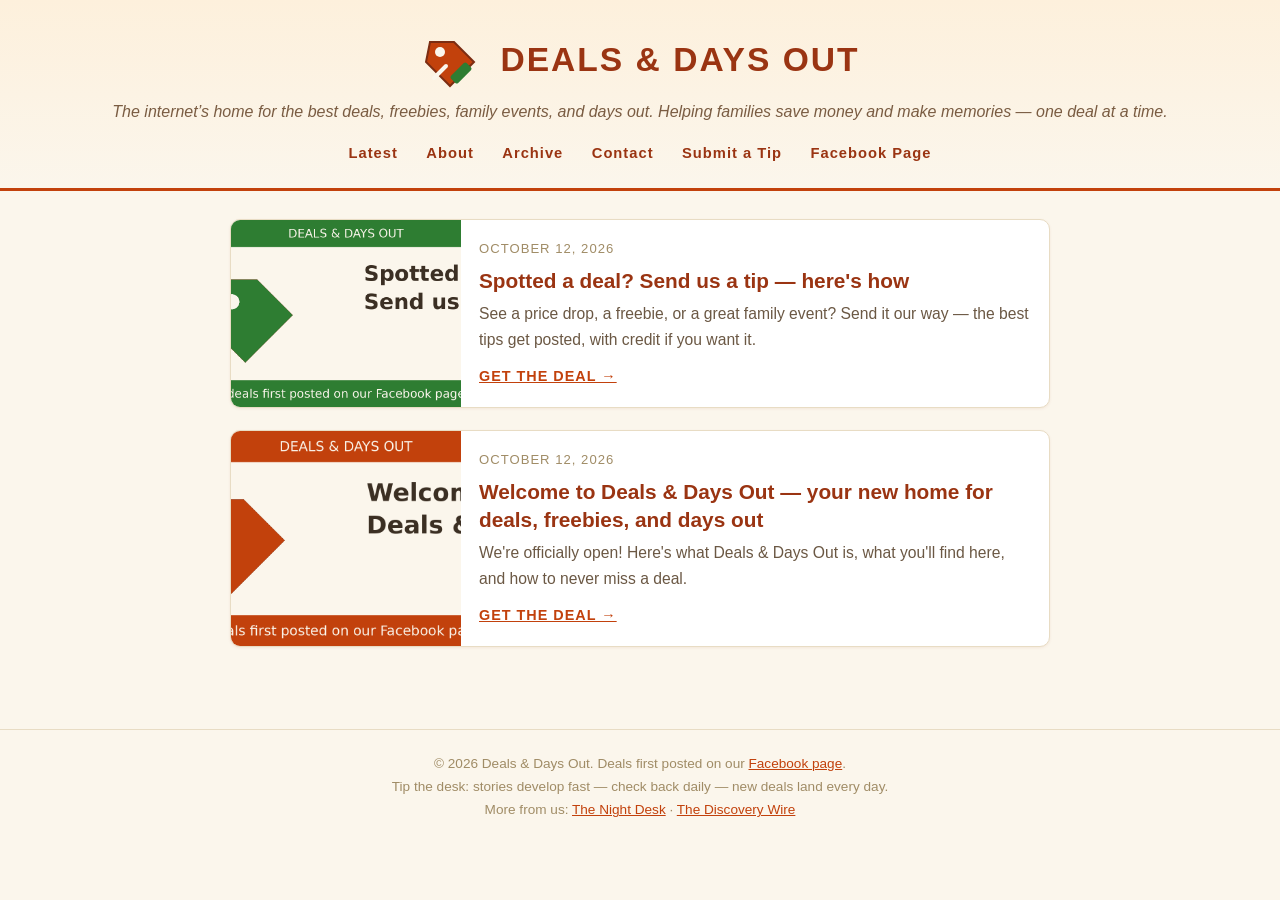
<file: index.html>
<!DOCTYPE html>
<html lang="en">
<head>
<meta charset="utf-8">
<meta name="viewport" content="width=device-width,initial-scale=1">
<meta name="theme-color" content="#9a3412">
<link rel="icon" href="data:image/svg+xml,%3Csvg xmlns='http://www.w3.org/2000/svg' viewBox='0 0 64 64'%3E%3Crect width='64' height='64' rx='12' fill='%239a3412'/%3E%3Ctext x='32' y='42' font-size='32' text-anchor='middle' fill='%23ffffff' font-family='Georgia,serif' font-weight='bold'%3ED%3C/text%3E%3C/svg%3E">
<title>Latest Deals &mdash; Deals & Days Out</title>
<meta name="description" content="The internet&#x27;s home for the best deals, freebies, family events, and days out. Helping families save money and make memories — one deal at a time.">
<link rel="canonical" href="https://midnightmichigan.github.io/deals-and-days-out/">
<link rel="alternate" type="application/rss+xml" href="https://midnightmichigan.github.io/deals-and-days-out/feed.xml">
<meta property="og:type" content="website">
<meta property="og:site_name" content="Deals &amp; Days Out">
<meta property="og:title" content="Latest Deals">
<meta property="og:description" content="The internet&#x27;s home for the best deals, freebies, family events, and days out. Helping families save money and make memories — one deal at a time.">
<meta property="og:url" content="https://midnightmichigan.github.io/deals-and-days-out/">
<meta property="og:image" content="https://midnightmichigan.github.io/deals-and-days-out/assets/img/submit-tip-card.png">
<meta property="og:image:alt" content="Latest Deals">
<meta name="twitter:card" content="summary_large_image">
<meta name="twitter:title" content="Latest Deals">
<meta name="twitter:description" content="The internet&#x27;s home for the best deals, freebies, family events, and days out. Helping families save money and make memories — one deal at a time.">
<meta name="twitter:image" content="https://midnightmichigan.github.io/deals-and-days-out/assets/img/submit-tip-card.png">
<script type="application/ld+json">{"@context": "https://schema.org", "@type": "WebSite", "name": "Deals & Days Out", "url": "https://midnightmichigan.github.io/deals-and-days-out/", "description": "The internet's home for the best deals, freebies, family events, and days out. Helping families save money and make memories — one deal at a time.", "publisher": {"@type": "Organization", "name": "Deals & Days Out", "url": "https://midnightmichigan.github.io/deals-and-days-out/", "sameAs": ["https://www.facebook.com/profile.php?id=61581371415658"]}}</script>
<link rel="stylesheet" href="assets/css/style.css">
</head>
<body>
<a class="skip" href="#main">Skip to content</a>
<header class="top">
<!-- AD SLOT: leaderboard -->
<div class="brand">
<svg viewBox="0 0 64 64" aria-hidden="true"><path d="M10 14 L34 14 L54 34 L30 58 L6 34 Z" fill="#c2410c"/><path d="M10 14 L34 14 L54 34 L30 58 L6 34 Z" fill="none" stroke="#7c2d12" stroke-width="2"/><circle cx="20" cy="24" r="5" fill="#fbf6ec"/><path d="M14 50 L26 38" stroke="#fbf6ec" stroke-width="4" stroke-linecap="round"/><rect x="30" y="40" width="22" height="10" rx="2" fill="#2e7d32" transform="rotate(-45 41 45)"/></svg>
<h1>DEALS &amp; DAYS OUT</h1>
</div>
<p class="tagline">The internet’s home for the best deals, freebies, family events, and days out. Helping families save money and make memories — one deal at a time.</p>
<nav><a href="index.html">Latest</a> <a href="about.html">About</a> <a href="archive.html">Archive</a> <a href="contact.html">Contact</a> <a href="tip.html">Submit a Tip</a> <a href="https://www.facebook.com/profile.php?id=61581371415658">Facebook Page</a></nav>
</header>
<main id="main"><!-- AD SLOT: feed-top -->
<div class="feed-card">
<img src="assets/img/submit-tip-card.png" alt="" loading="lazy" decoding="async">
<div class="txt">
<p class="date">October 12, 2026</p>
<h2><a href="articles/submit-a-deal-tip.html">Spotted a deal? Send us a tip — here&#x27;s how</a></h2>
<p class="dek">See a price drop, a freebie, or a great family event? Send it our way — the best tips get posted, with credit if you want it.</p>
<a class="read" href="articles/submit-a-deal-tip.html">GET THE DEAL &rarr;</a>
</div></div>
<div class="feed-card">
<img src="assets/img/welcome-deals-card.png" alt="" loading="lazy" decoding="async">
<div class="txt">
<p class="date">October 12, 2026</p>
<h2><a href="articles/welcome-to-deals-and-days-out.html">Welcome to Deals &amp; Days Out — your new home for deals, freebies, and days out</a></h2>
<p class="dek">We&#x27;re officially open! Here&#x27;s what Deals &amp; Days Out is, what you&#x27;ll find here, and how to never miss a deal.</p>
<a class="read" href="articles/welcome-to-deals-and-days-out.html">GET THE DEAL &rarr;</a>
</div></div>
<!-- AD SLOT: feed-bottom --></main>
<footer>
<!-- AD SLOT: footer -->
<p>&copy; 2026 Deals &amp; Days Out. Deals first posted on our <a href="https://www.facebook.com/profile.php?id=61581371415658">Facebook page</a>.</p>
<p>Tip the desk: stories develop fast &mdash; check back daily — new deals land every day.</p>
<p>More from us: <a href="https://midnightmichigan.github.io/night-desk/">The Night Desk</a> &middot; <a href="https://midnightmichigan.github.io/discovery-wire/">The Discovery Wire</a></p>
</footer>
</body>
</html>
</file>
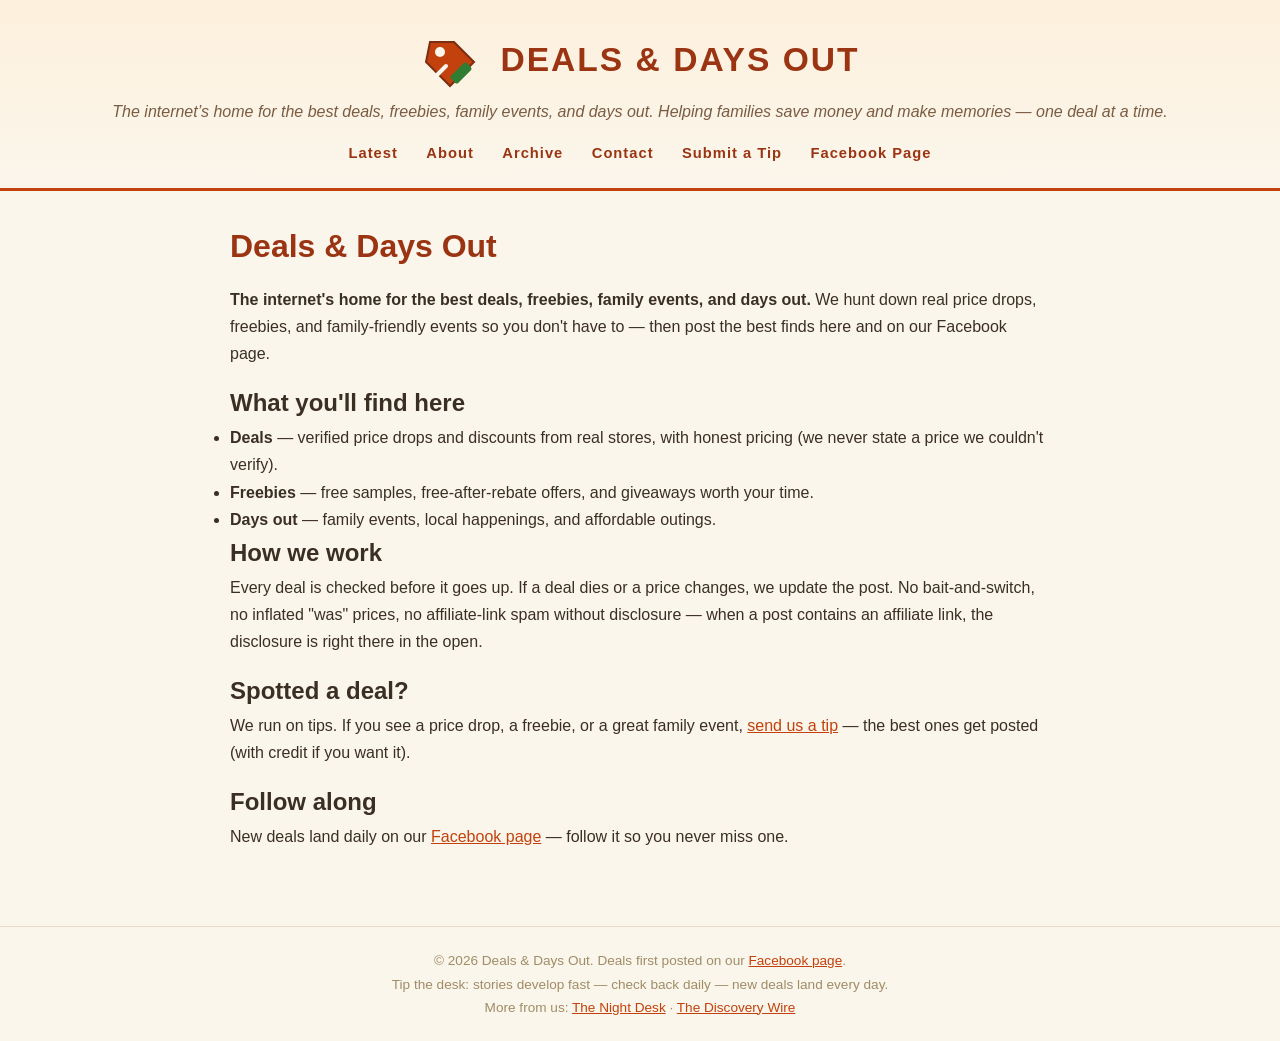
<file: about.html>
<!DOCTYPE html>
<html lang="en">
<head>
<meta charset="utf-8">
<meta name="viewport" content="width=device-width,initial-scale=1">
<meta name="theme-color" content="#9a3412">
<link rel="icon" href="data:image/svg+xml,%3Csvg xmlns='http://www.w3.org/2000/svg' viewBox='0 0 64 64'%3E%3Crect width='64' height='64' rx='12' fill='%239a3412'/%3E%3Ctext x='32' y='42' font-size='32' text-anchor='middle' fill='%23ffffff' font-family='Georgia,serif' font-weight='bold'%3ED%3C/text%3E%3C/svg%3E">
<title>About &mdash; Deals & Days Out</title>
<meta name="description" content="About Deals &amp; Days Out — The internet&#x27;s home for the best deals, freebies, family events, and days out. Helping families save money and make memories — one deal at a time.">
<link rel="canonical" href="https://midnightmichigan.github.io/deals-and-days-out/about.html">
<link rel="alternate" type="application/rss+xml" href="https://midnightmichigan.github.io/deals-and-days-out/feed.xml">
<meta property="og:type" content="website">
<meta property="og:site_name" content="Deals &amp; Days Out">
<meta property="og:title" content="About">
<meta property="og:description" content="About Deals &amp; Days Out — The internet&#x27;s home for the best deals, freebies, family events, and days out. Helping families save money and make memories — one deal at a time.">
<meta property="og:url" content="https://midnightmichigan.github.io/deals-and-days-out/about.html">
<meta property="og:image" content="https://midnightmichigan.github.io/deals-and-days-out/assets/img/submit-tip-card.png">
<meta property="og:image:alt" content="About">
<meta name="twitter:card" content="summary_large_image">
<meta name="twitter:title" content="About">
<meta name="twitter:description" content="About Deals &amp; Days Out — The internet&#x27;s home for the best deals, freebies, family events, and days out. Helping families save money and make memories — one deal at a time.">
<meta name="twitter:image" content="https://midnightmichigan.github.io/deals-and-days-out/assets/img/submit-tip-card.png">
<link rel="stylesheet" href="assets/css/style.css">
</head>
<body>
<a class="skip" href="#main">Skip to content</a>
<header class="top">
<!-- AD SLOT: leaderboard -->
<div class="brand">
<svg viewBox="0 0 64 64" aria-hidden="true"><path d="M10 14 L34 14 L54 34 L30 58 L6 34 Z" fill="#c2410c"/><path d="M10 14 L34 14 L54 34 L30 58 L6 34 Z" fill="none" stroke="#7c2d12" stroke-width="2"/><circle cx="20" cy="24" r="5" fill="#fbf6ec"/><path d="M14 50 L26 38" stroke="#fbf6ec" stroke-width="4" stroke-linecap="round"/><rect x="30" y="40" width="22" height="10" rx="2" fill="#2e7d32" transform="rotate(-45 41 45)"/></svg>
<h1>DEALS &amp; DAYS OUT</h1>
</div>
<p class="tagline">The internet’s home for the best deals, freebies, family events, and days out. Helping families save money and make memories — one deal at a time.</p>
<nav><a href="index.html">Latest</a> <a href="about.html">About</a> <a href="archive.html">Archive</a> <a href="contact.html">Contact</a> <a href="tip.html">Submit a Tip</a> <a href="https://www.facebook.com/profile.php?id=61581371415658">Facebook Page</a></nav>
</header>
<main id="main"><div class="about"><h1>Deals &amp; Days Out</h1>
<p><strong>The internet&#x27;s home for the best deals, freebies, family events, and days out.</strong> We hunt down real price drops, freebies, and family-friendly events so you don&#x27;t have to — then post the best finds here and on our Facebook page.</p>
<h2>What you&#x27;ll find here</h2>
<ul>
<li><strong>Deals</strong> — verified price drops and discounts from real stores, with honest pricing (we never state a price we couldn&#x27;t verify).</li>
<li><strong>Freebies</strong> — free samples, free-after-rebate offers, and giveaways worth your time.</li>
<li><strong>Days out</strong> — family events, local happenings, and affordable outings.</li>
</ul>
<h2>How we work</h2>
<p>Every deal is checked before it goes up. If a deal dies or a price changes, we update the post. No bait-and-switch, no inflated &quot;was&quot; prices, no affiliate-link spam without disclosure — when a post contains an affiliate link, the disclosure is right there in the open.</p>
<h2>Spotted a deal?</h2>
<p>We run on tips. If you see a price drop, a freebie, or a great family event, <a href="articles/submit-a-deal-tip.html">send us a tip</a> — the best ones get posted (with credit if you want it).</p>
<h2>Follow along</h2>
<p>New deals land daily on our <a href="https://www.facebook.com/profile.php?id=61581371415658">Facebook page</a> — follow it so you never miss one.</p></div></main>
<footer>
<!-- AD SLOT: footer -->
<p>&copy; 2026 Deals &amp; Days Out. Deals first posted on our <a href="https://www.facebook.com/profile.php?id=61581371415658">Facebook page</a>.</p>
<p>Tip the desk: stories develop fast &mdash; check back daily — new deals land every day.</p>
<p>More from us: <a href="https://midnightmichigan.github.io/night-desk/">The Night Desk</a> &middot; <a href="https://midnightmichigan.github.io/discovery-wire/">The Discovery Wire</a></p>
</footer>
</body>
</html>
</file>
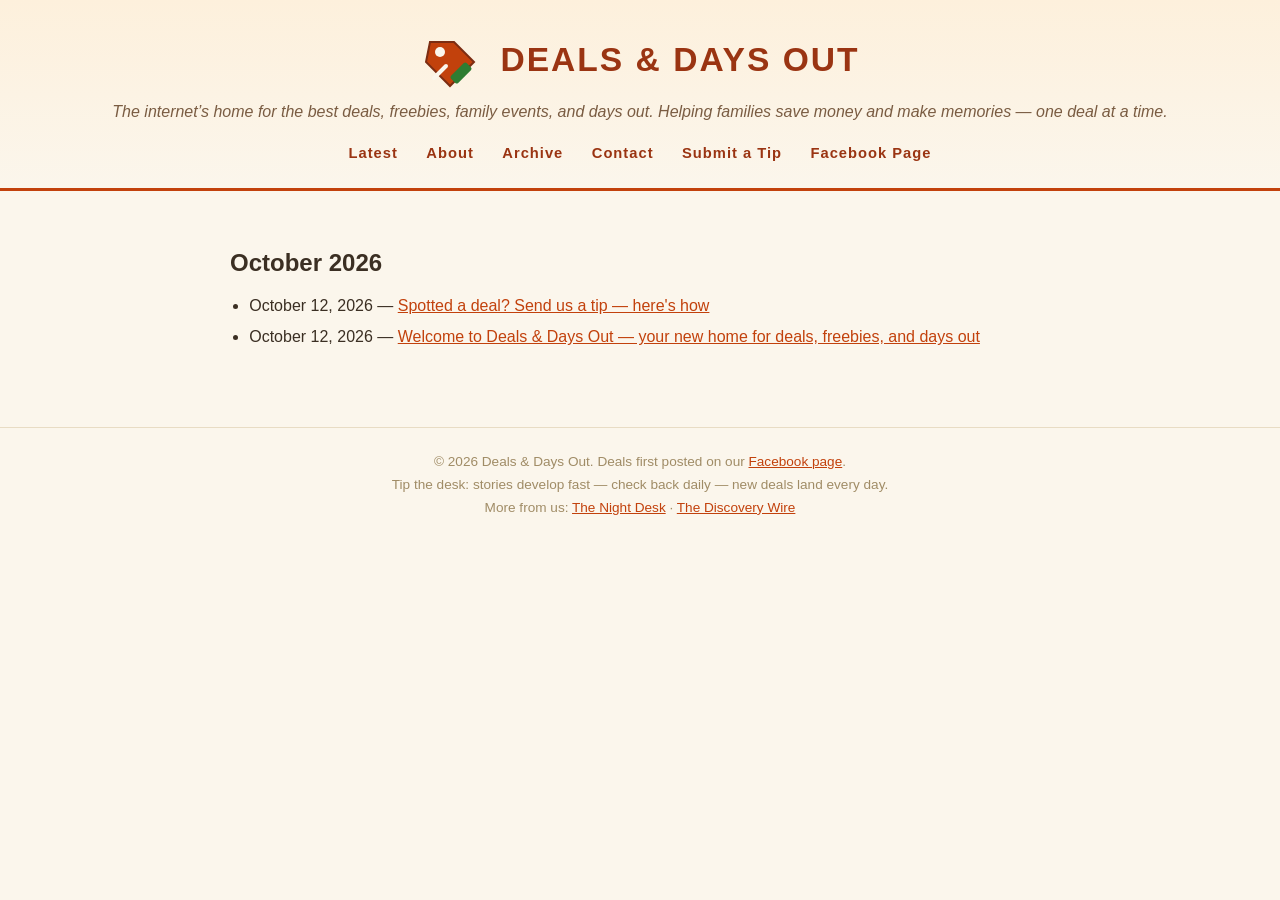
<file: archive.html>
<!DOCTYPE html>
<html lang="en">
<head>
<meta charset="utf-8">
<meta name="viewport" content="width=device-width,initial-scale=1">
<meta name="theme-color" content="#9a3412">
<link rel="icon" href="data:image/svg+xml,%3Csvg xmlns='http://www.w3.org/2000/svg' viewBox='0 0 64 64'%3E%3Crect width='64' height='64' rx='12' fill='%239a3412'/%3E%3Ctext x='32' y='42' font-size='32' text-anchor='middle' fill='%23ffffff' font-family='Georgia,serif' font-weight='bold'%3ED%3C/text%3E%3C/svg%3E">
<title>Archive &mdash; Deals & Days Out</title>
<meta name="description" content="Full archive of Deals &amp; Days Out — every story by month.">
<link rel="canonical" href="https://midnightmichigan.github.io/deals-and-days-out/archive.html">
<link rel="alternate" type="application/rss+xml" href="https://midnightmichigan.github.io/deals-and-days-out/feed.xml">
<meta property="og:type" content="website">
<meta property="og:site_name" content="Deals &amp; Days Out">
<meta property="og:title" content="Archive">
<meta property="og:description" content="Full archive of Deals &amp; Days Out — every story by month.">
<meta property="og:url" content="https://midnightmichigan.github.io/deals-and-days-out/archive.html">
<meta property="og:image" content="https://midnightmichigan.github.io/deals-and-days-out/assets/img/submit-tip-card.png">
<meta property="og:image:alt" content="Archive">
<meta name="twitter:card" content="summary_large_image">
<meta name="twitter:title" content="Archive">
<meta name="twitter:description" content="Full archive of Deals &amp; Days Out — every story by month.">
<meta name="twitter:image" content="https://midnightmichigan.github.io/deals-and-days-out/assets/img/submit-tip-card.png">
<link rel="stylesheet" href="assets/css/style.css">
</head>
<body>
<a class="skip" href="#main">Skip to content</a>
<header class="top">
<!-- AD SLOT: leaderboard -->
<div class="brand">
<svg viewBox="0 0 64 64" aria-hidden="true"><path d="M10 14 L34 14 L54 34 L30 58 L6 34 Z" fill="#c2410c"/><path d="M10 14 L34 14 L54 34 L30 58 L6 34 Z" fill="none" stroke="#7c2d12" stroke-width="2"/><circle cx="20" cy="24" r="5" fill="#fbf6ec"/><path d="M14 50 L26 38" stroke="#fbf6ec" stroke-width="4" stroke-linecap="round"/><rect x="30" y="40" width="22" height="10" rx="2" fill="#2e7d32" transform="rotate(-45 41 45)"/></svg>
<h1>DEALS &amp; DAYS OUT</h1>
</div>
<p class="tagline">The internet’s home for the best deals, freebies, family events, and days out. Helping families save money and make memories — one deal at a time.</p>
<nav><a href="index.html">Latest</a> <a href="about.html">About</a> <a href="archive.html">Archive</a> <a href="contact.html">Contact</a> <a href="tip.html">Submit a Tip</a> <a href="https://www.facebook.com/profile.php?id=61581371415658">Facebook Page</a></nav>
</header>
<main id="main"><div class="archive"><h2>October 2026</h2><ul><li>October 12, 2026 &mdash; <a href="articles/submit-a-deal-tip.html">Spotted a deal? Send us a tip — here&#x27;s how</a></li><li>October 12, 2026 &mdash; <a href="articles/welcome-to-deals-and-days-out.html">Welcome to Deals &amp; Days Out — your new home for deals, freebies, and days out</a></li></ul></div></main>
<footer>
<!-- AD SLOT: footer -->
<p>&copy; 2026 Deals &amp; Days Out. Deals first posted on our <a href="https://www.facebook.com/profile.php?id=61581371415658">Facebook page</a>.</p>
<p>Tip the desk: stories develop fast &mdash; check back daily — new deals land every day.</p>
<p>More from us: <a href="https://midnightmichigan.github.io/night-desk/">The Night Desk</a> &middot; <a href="https://midnightmichigan.github.io/discovery-wire/">The Discovery Wire</a></p>
</footer>
</body>
</html>
</file>
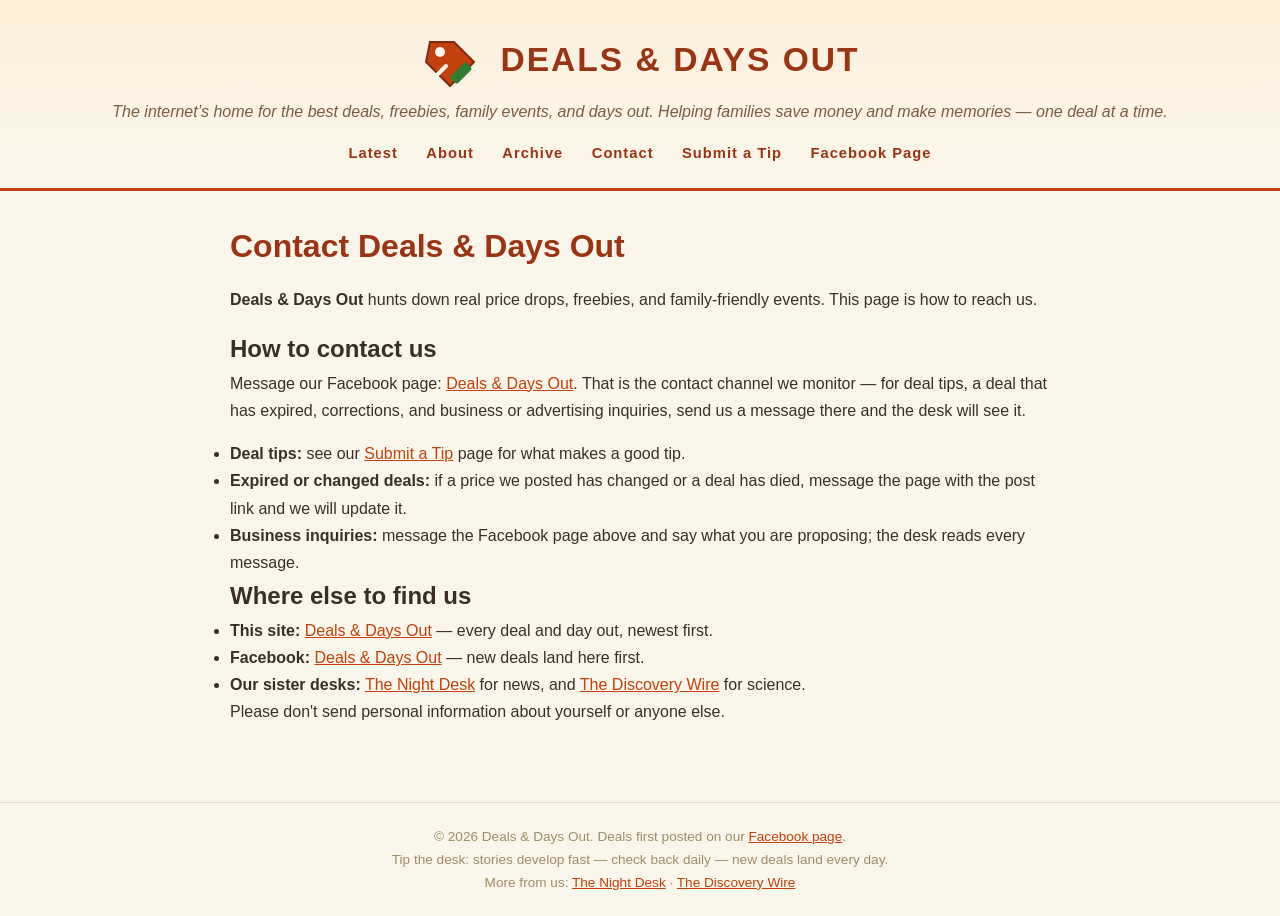
<file: contact.html>
<!DOCTYPE html>
<html lang="en">
<head>
<meta charset="utf-8">
<meta name="viewport" content="width=device-width,initial-scale=1">
<meta name="theme-color" content="#9a3412">
<link rel="icon" href="data:image/svg+xml,%3Csvg xmlns='http://www.w3.org/2000/svg' viewBox='0 0 64 64'%3E%3Crect width='64' height='64' rx='12' fill='%239a3412'/%3E%3Ctext x='32' y='42' font-size='32' text-anchor='middle' fill='%23ffffff' font-family='Georgia,serif' font-weight='bold'%3ED%3C/text%3E%3C/svg%3E">
<title>Contact &mdash; Deals & Days Out</title>
<meta name="description" content="Contact Deals &amp; Days Out via our Facebook page — the contact channel we monitor.">
<link rel="canonical" href="https://midnightmichigan.github.io/deals-and-days-out/contact.html">
<link rel="alternate" type="application/rss+xml" href="https://midnightmichigan.github.io/deals-and-days-out/feed.xml">
<meta property="og:type" content="website">
<meta property="og:site_name" content="Deals &amp; Days Out">
<meta property="og:title" content="Contact">
<meta property="og:description" content="Contact Deals &amp; Days Out via our Facebook page — the contact channel we monitor.">
<meta property="og:url" content="https://midnightmichigan.github.io/deals-and-days-out/contact.html">
<meta property="og:image" content="https://midnightmichigan.github.io/deals-and-days-out/assets/img/submit-tip-card.png">
<meta property="og:image:alt" content="Contact">
<meta name="twitter:card" content="summary_large_image">
<meta name="twitter:title" content="Contact">
<meta name="twitter:description" content="Contact Deals &amp; Days Out via our Facebook page — the contact channel we monitor.">
<meta name="twitter:image" content="https://midnightmichigan.github.io/deals-and-days-out/assets/img/submit-tip-card.png">
<link rel="stylesheet" href="assets/css/style.css">
</head>
<body>
<a class="skip" href="#main">Skip to content</a>
<header class="top">
<!-- AD SLOT: leaderboard -->
<div class="brand">
<svg viewBox="0 0 64 64" aria-hidden="true"><path d="M10 14 L34 14 L54 34 L30 58 L6 34 Z" fill="#c2410c"/><path d="M10 14 L34 14 L54 34 L30 58 L6 34 Z" fill="none" stroke="#7c2d12" stroke-width="2"/><circle cx="20" cy="24" r="5" fill="#fbf6ec"/><path d="M14 50 L26 38" stroke="#fbf6ec" stroke-width="4" stroke-linecap="round"/><rect x="30" y="40" width="22" height="10" rx="2" fill="#2e7d32" transform="rotate(-45 41 45)"/></svg>
<h1>DEALS &amp; DAYS OUT</h1>
</div>
<p class="tagline">The internet’s home for the best deals, freebies, family events, and days out. Helping families save money and make memories — one deal at a time.</p>
<nav><a href="index.html">Latest</a> <a href="about.html">About</a> <a href="archive.html">Archive</a> <a href="contact.html">Contact</a> <a href="tip.html">Submit a Tip</a> <a href="https://www.facebook.com/profile.php?id=61581371415658">Facebook Page</a></nav>
</header>
<main id="main"><div class="about"><h1>Contact Deals &amp; Days Out</h1>
<p><strong>Deals &amp; Days Out</strong> hunts down real price drops, freebies, and family-friendly events. This page is how to reach us.</p>
<h2>How to contact us</h2>
<p>Message our Facebook page: <a href="https://www.facebook.com/profile.php?id=61581371415658">Deals &amp; Days Out</a>. That is the contact channel we monitor — for deal tips, a deal that has expired, corrections, and business or advertising inquiries, send us a message there and the desk will see it.</p>
<ul>
<li><strong>Deal tips:</strong> see our <a href="tip.html">Submit a Tip</a> page for what makes a good tip.</li>
<li><strong>Expired or changed deals:</strong> if a price we posted has changed or a deal has died, message the page with the post link and we will update it.</li>
<li><strong>Business inquiries:</strong> message the Facebook page above and say what you are proposing; the desk reads every message.</li>
</ul>
<h2>Where else to find us</h2>
<ul>
<li><strong>This site:</strong> <a href="https://midnightmichigan.github.io/deals-and-days-out/">Deals &amp; Days Out</a> — every deal and day out, newest first.</li>
<li><strong>Facebook:</strong> <a href="https://www.facebook.com/profile.php?id=61581371415658">Deals &amp; Days Out</a> — new deals land here first.</li>
<li><strong>Our sister desks:</strong> <a href="https://midnightmichigan.github.io/night-desk/">The Night Desk</a> for news, and <a href="https://midnightmichigan.github.io/discovery-wire/">The Discovery Wire</a> for science.</li>
</ul>
<p>Please don&#x27;t send personal information about yourself or anyone else.</p></div></main>
<footer>
<!-- AD SLOT: footer -->
<p>&copy; 2026 Deals &amp; Days Out. Deals first posted on our <a href="https://www.facebook.com/profile.php?id=61581371415658">Facebook page</a>.</p>
<p>Tip the desk: stories develop fast &mdash; check back daily — new deals land every day.</p>
<p>More from us: <a href="https://midnightmichigan.github.io/night-desk/">The Night Desk</a> &middot; <a href="https://midnightmichigan.github.io/discovery-wire/">The Discovery Wire</a></p>
</footer>
</body>
</html>
</file>
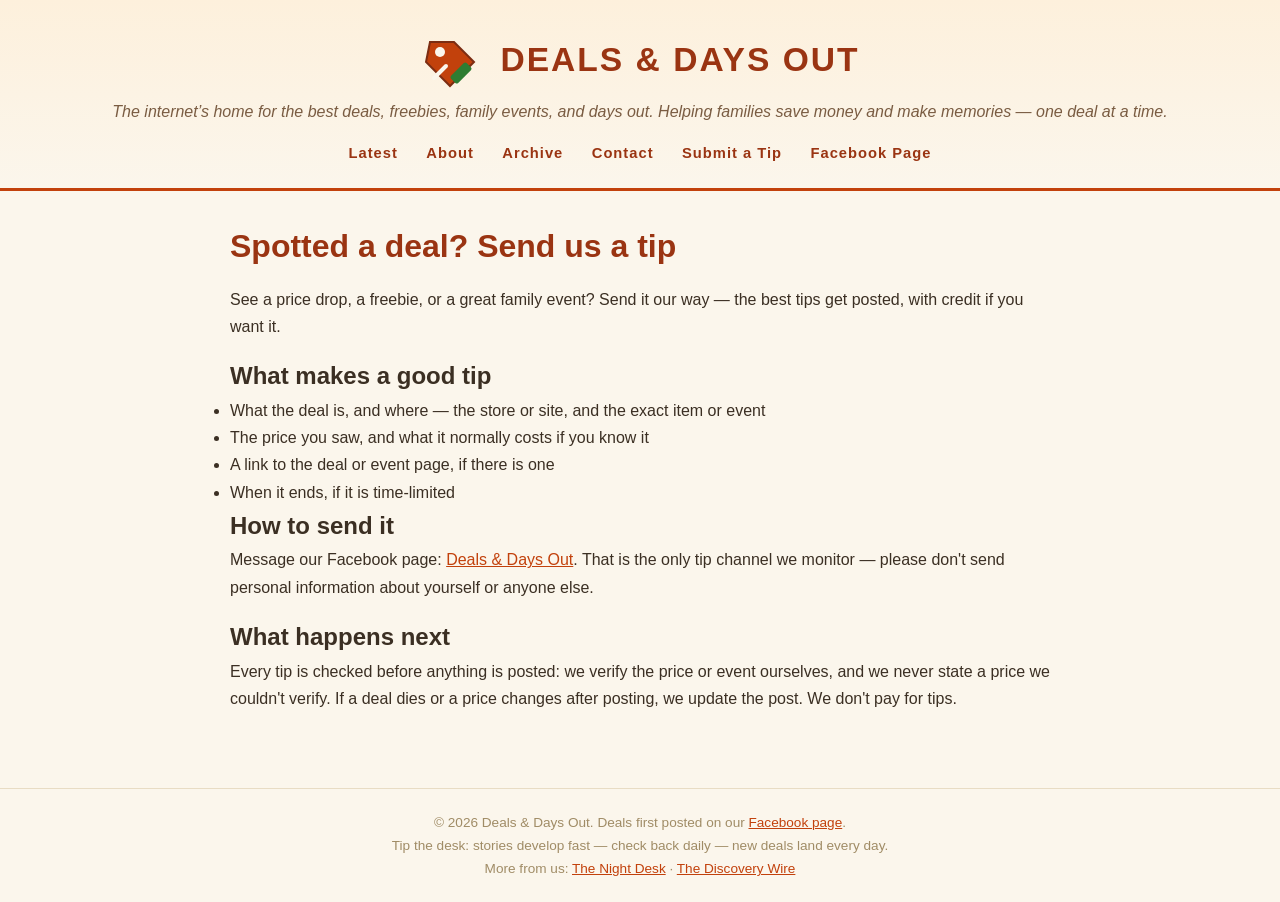
<file: tip.html>
<!DOCTYPE html>
<html lang="en">
<head>
<meta charset="utf-8">
<meta name="viewport" content="width=device-width,initial-scale=1">
<meta name="theme-color" content="#9a3412">
<link rel="icon" href="data:image/svg+xml,%3Csvg xmlns='http://www.w3.org/2000/svg' viewBox='0 0 64 64'%3E%3Crect width='64' height='64' rx='12' fill='%239a3412'/%3E%3Ctext x='32' y='42' font-size='32' text-anchor='middle' fill='%23ffffff' font-family='Georgia,serif' font-weight='bold'%3ED%3C/text%3E%3C/svg%3E">
<title>Submit a Tip &mdash; Deals & Days Out</title>
<meta name="description" content="Send a deal tip to Deals &amp; Days Out via our Facebook page.">
<link rel="canonical" href="https://midnightmichigan.github.io/deals-and-days-out/tip.html">
<link rel="alternate" type="application/rss+xml" href="https://midnightmichigan.github.io/deals-and-days-out/feed.xml">
<meta property="og:type" content="website">
<meta property="og:site_name" content="Deals &amp; Days Out">
<meta property="og:title" content="Submit a Tip">
<meta property="og:description" content="Send a deal tip to Deals &amp; Days Out via our Facebook page.">
<meta property="og:url" content="https://midnightmichigan.github.io/deals-and-days-out/tip.html">
<meta property="og:image" content="https://midnightmichigan.github.io/deals-and-days-out/assets/img/submit-tip-card.png">
<meta property="og:image:alt" content="Submit a Tip">
<meta name="twitter:card" content="summary_large_image">
<meta name="twitter:title" content="Submit a Tip">
<meta name="twitter:description" content="Send a deal tip to Deals &amp; Days Out via our Facebook page.">
<meta name="twitter:image" content="https://midnightmichigan.github.io/deals-and-days-out/assets/img/submit-tip-card.png">
<link rel="stylesheet" href="assets/css/style.css">
</head>
<body>
<a class="skip" href="#main">Skip to content</a>
<header class="top">
<!-- AD SLOT: leaderboard -->
<div class="brand">
<svg viewBox="0 0 64 64" aria-hidden="true"><path d="M10 14 L34 14 L54 34 L30 58 L6 34 Z" fill="#c2410c"/><path d="M10 14 L34 14 L54 34 L30 58 L6 34 Z" fill="none" stroke="#7c2d12" stroke-width="2"/><circle cx="20" cy="24" r="5" fill="#fbf6ec"/><path d="M14 50 L26 38" stroke="#fbf6ec" stroke-width="4" stroke-linecap="round"/><rect x="30" y="40" width="22" height="10" rx="2" fill="#2e7d32" transform="rotate(-45 41 45)"/></svg>
<h1>DEALS &amp; DAYS OUT</h1>
</div>
<p class="tagline">The internet’s home for the best deals, freebies, family events, and days out. Helping families save money and make memories — one deal at a time.</p>
<nav><a href="index.html">Latest</a> <a href="about.html">About</a> <a href="archive.html">Archive</a> <a href="contact.html">Contact</a> <a href="tip.html">Submit a Tip</a> <a href="https://www.facebook.com/profile.php?id=61581371415658">Facebook Page</a></nav>
</header>
<main id="main"><div class="about"><h1>Spotted a deal? Send us a tip</h1>
<p>See a price drop, a freebie, or a great family event? Send it our way — the best tips get posted, with credit if you want it.</p>
<h2>What makes a good tip</h2>
<ul>
<li>What the deal is, and where — the store or site, and the exact item or event</li>
<li>The price you saw, and what it normally costs if you know it</li>
<li>A link to the deal or event page, if there is one</li>
<li>When it ends, if it is time-limited</li>
</ul>
<h2>How to send it</h2>
<p>Message our Facebook page: <a href="https://www.facebook.com/profile.php?id=61581371415658">Deals &amp; Days Out</a>. That is the only tip channel we monitor — please don&#x27;t send personal information about yourself or anyone else.</p>
<h2>What happens next</h2>
<p>Every tip is checked before anything is posted: we verify the price or event ourselves, and we never state a price we couldn&#x27;t verify. If a deal dies or a price changes after posting, we update the post. We don&#x27;t pay for tips.</p></div></main>
<footer>
<!-- AD SLOT: footer -->
<p>&copy; 2026 Deals &amp; Days Out. Deals first posted on our <a href="https://www.facebook.com/profile.php?id=61581371415658">Facebook page</a>.</p>
<p>Tip the desk: stories develop fast &mdash; check back daily — new deals land every day.</p>
<p>More from us: <a href="https://midnightmichigan.github.io/night-desk/">The Night Desk</a> &middot; <a href="https://midnightmichigan.github.io/discovery-wire/">The Discovery Wire</a></p>
</footer>
</body>
</html>
</file>
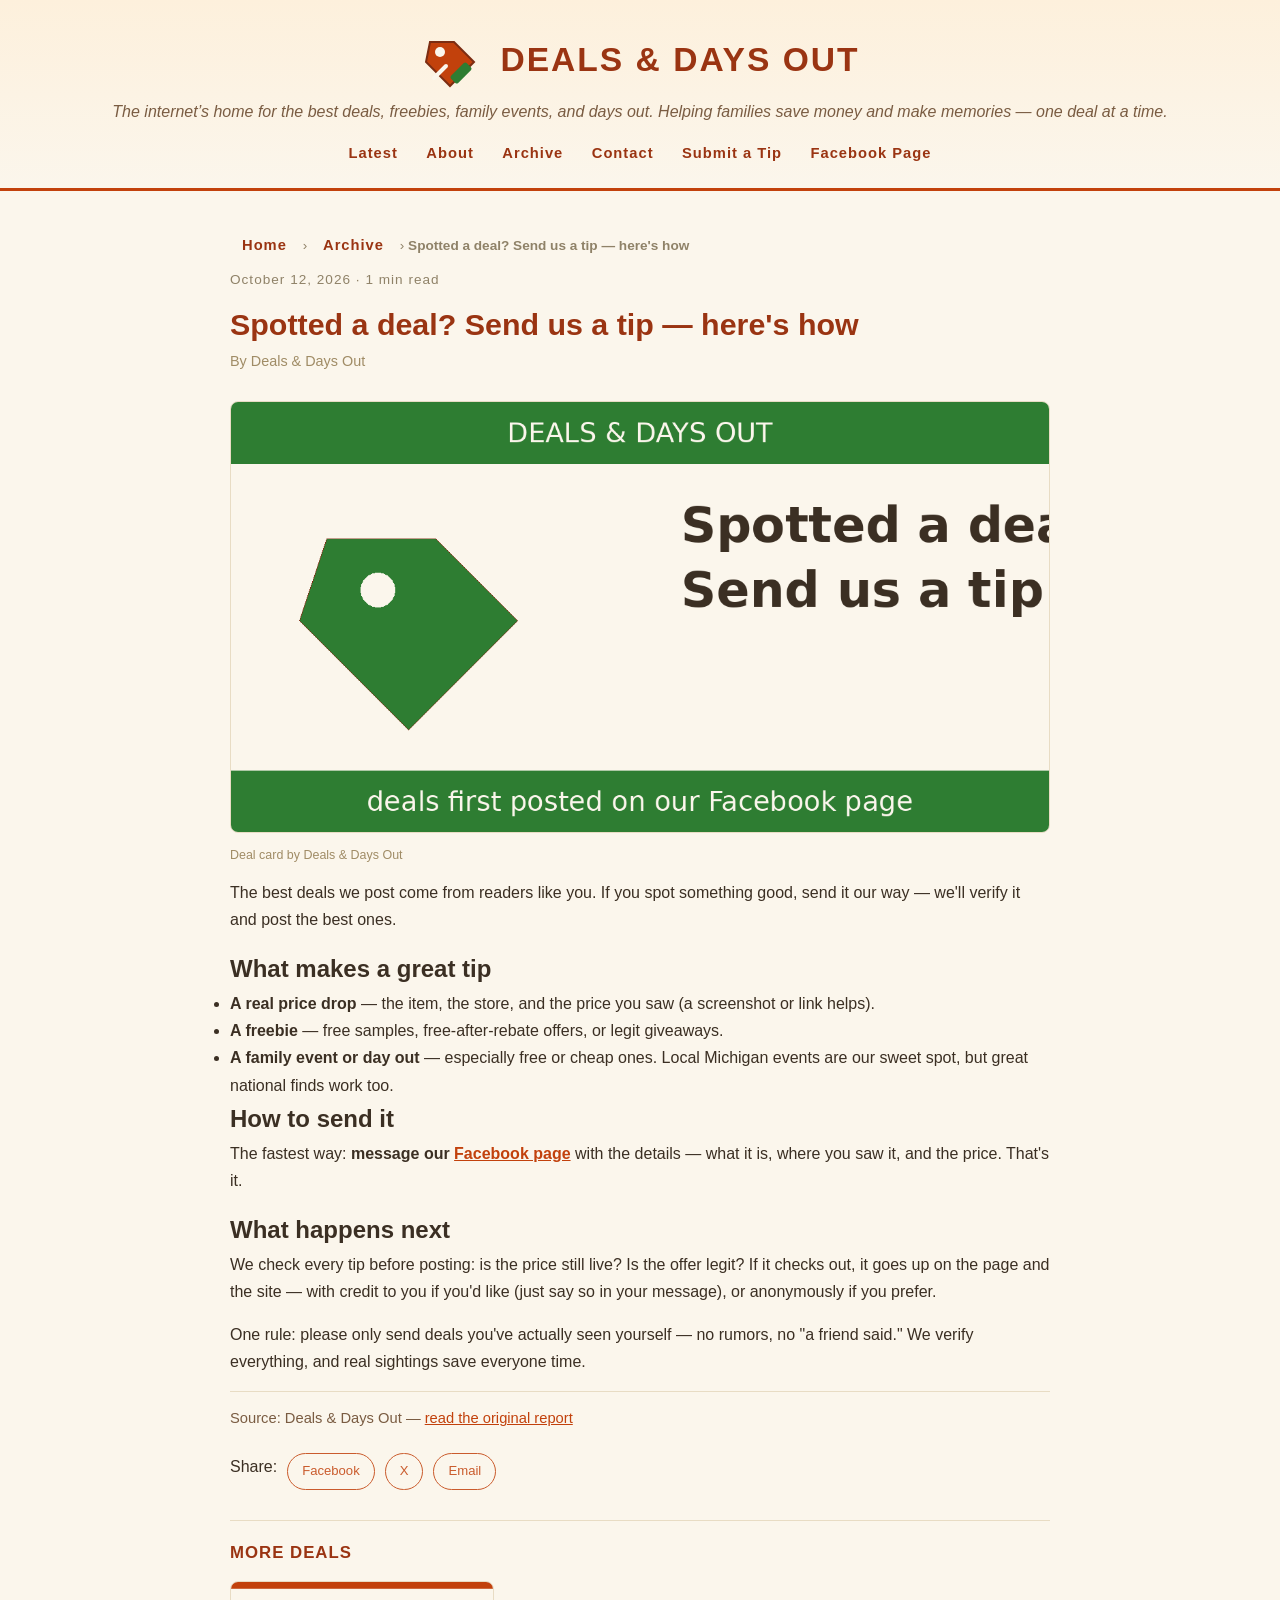
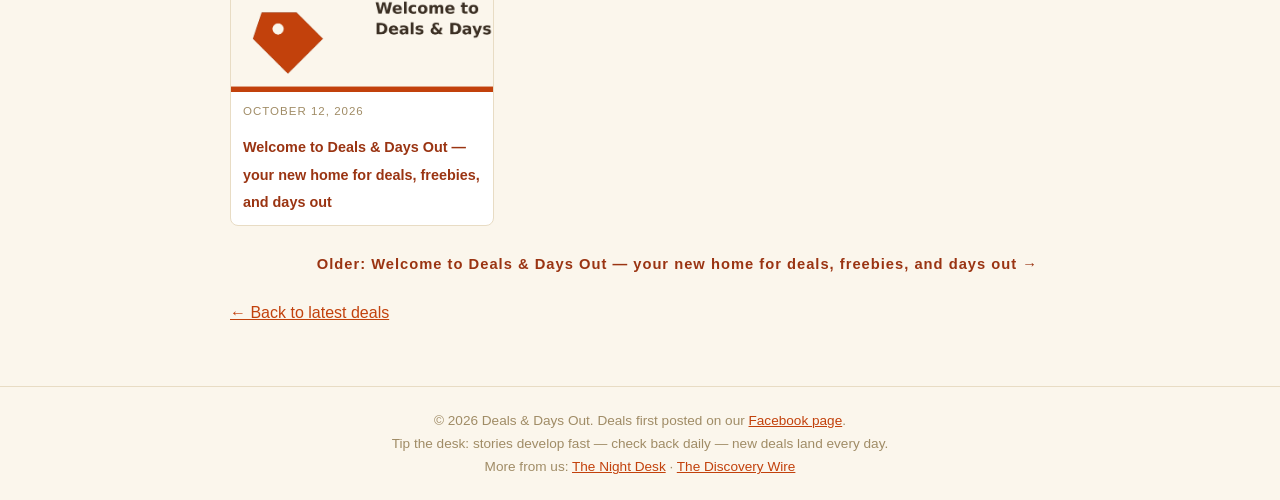
<file: articles/submit-a-deal-tip.html>
<!DOCTYPE html>
<html lang="en">
<head>
<meta charset="utf-8">
<meta name="viewport" content="width=device-width,initial-scale=1">
<meta name="theme-color" content="#9a3412">
<link rel="icon" href="data:image/svg+xml,%3Csvg xmlns='http://www.w3.org/2000/svg' viewBox='0 0 64 64'%3E%3Crect width='64' height='64' rx='12' fill='%239a3412'/%3E%3Ctext x='32' y='42' font-size='32' text-anchor='middle' fill='%23ffffff' font-family='Georgia,serif' font-weight='bold'%3ED%3C/text%3E%3C/svg%3E">
<title>Spotted a deal? Send us a tip — here&#x27;s how &mdash; Deals & Days Out</title>
<meta name="description" content="See a price drop, a freebie, or a great family event? Send it our way — the best tips get posted, with credit if you want it.">
<link rel="canonical" href="https://midnightmichigan.github.io/deals-and-days-out/articles/submit-a-deal-tip.html">
<link rel="alternate" type="application/rss+xml" href="https://midnightmichigan.github.io/deals-and-days-out/feed.xml">
<meta property="og:type" content="article">
<meta property="og:site_name" content="Deals &amp; Days Out">
<meta property="og:title" content="Spotted a deal? Send us a tip — here&#x27;s how">
<meta property="og:description" content="See a price drop, a freebie, or a great family event? Send it our way — the best tips get posted, with credit if you want it.">
<meta property="og:url" content="https://midnightmichigan.github.io/deals-and-days-out/articles/submit-a-deal-tip.html">
<meta property="og:image" content="https://midnightmichigan.github.io/deals-and-days-out/assets/img/submit-tip-card.png">
<meta property="og:image:alt" content="Spotted a deal? Send us a tip — here&#x27;s how">
<meta property="article:published_time" content="2026-10-12">
<meta name="twitter:card" content="summary_large_image">
<meta name="twitter:title" content="Spotted a deal? Send us a tip — here&#x27;s how">
<meta name="twitter:description" content="See a price drop, a freebie, or a great family event? Send it our way — the best tips get posted, with credit if you want it.">
<meta name="twitter:image" content="https://midnightmichigan.github.io/deals-and-days-out/assets/img/submit-tip-card.png">
<script type="application/ld+json">{"@context": "https://schema.org", "@type": "NewsArticle", "headline": "Spotted a deal? Send us a tip — here's how", "description": "See a price drop, a freebie, or a great family event? Send it our way — the best tips get posted, with credit if you want it.", "url": "https://midnightmichigan.github.io/deals-and-days-out/articles/submit-a-deal-tip.html", "datePublished": "2026-10-12", "dateModified": "2026-10-12", "mainEntityOfPage": {"@type": "WebPage", "@id": "https://midnightmichigan.github.io/deals-and-days-out/articles/submit-a-deal-tip.html"}, "author": {"@type": "Organization", "name": "Deals & Days Out", "url": "https://midnightmichigan.github.io/deals-and-days-out/", "sameAs": ["https://www.facebook.com/profile.php?id=61581371415658"]}, "isAccessibleForFree": true, "publisher": {"@type": "Organization", "name": "Deals & Days Out", "url": "https://midnightmichigan.github.io/deals-and-days-out/"}, "image": ["https://midnightmichigan.github.io/deals-and-days-out/assets/img/submit-tip-card.png"]}</script>
<script type="application/ld+json">{"@context": "https://schema.org", "@type": "BreadcrumbList", "itemListElement": [{"@type": "ListItem", "position": 1, "name": "Home", "item": "https://midnightmichigan.github.io/deals-and-days-out/"}, {"@type": "ListItem", "position": 2, "name": "Archive", "item": "https://midnightmichigan.github.io/deals-and-days-out/archive.html"}, {"@type": "ListItem", "position": 3, "name": "Spotted a deal? Send us a tip — here's how", "item": "https://midnightmichigan.github.io/deals-and-days-out/articles/submit-a-deal-tip.html"}]}</script>
<link rel="stylesheet" href="../assets/css/style.css">
</head>
<body>
<a class="skip" href="#main">Skip to content</a>
<header class="top">
<!-- AD SLOT: leaderboard -->
<div class="brand">
<svg viewBox="0 0 64 64" aria-hidden="true"><path d="M10 14 L34 14 L54 34 L30 58 L6 34 Z" fill="#c2410c"/><path d="M10 14 L34 14 L54 34 L30 58 L6 34 Z" fill="none" stroke="#7c2d12" stroke-width="2"/><circle cx="20" cy="24" r="5" fill="#fbf6ec"/><path d="M14 50 L26 38" stroke="#fbf6ec" stroke-width="4" stroke-linecap="round"/><rect x="30" y="40" width="22" height="10" rx="2" fill="#2e7d32" transform="rotate(-45 41 45)"/></svg>
<h1>DEALS &amp; DAYS OUT</h1>
</div>
<p class="tagline">The internet’s home for the best deals, freebies, family events, and days out. Helping families save money and make memories — one deal at a time.</p>
<nav><a href="../index.html">Latest</a> <a href="../about.html">About</a> <a href="../archive.html">Archive</a> <a href="../contact.html">Contact</a> <a href="../tip.html">Submit a Tip</a> <a href="https://www.facebook.com/profile.php?id=61581371415658">Facebook Page</a></nav>
</header>
<main id="main"><!-- AD SLOT: in-article-top -->
<article class="story">
<nav class="crumbs" aria-label="Breadcrumb"><a href="../index.html">Home</a> &rsaquo; <a href="../archive.html">Archive</a> &rsaquo; <span aria-current="page">Spotted a deal? Send us a tip — here&#x27;s how</span></nav>
<p class="date" style="color:#8f8268;font-size:.85rem;letter-spacing:1px">October 12, 2026 &middot; 1 min read</p>
<h1>Spotted a deal? Send us a tip — here&#x27;s how</h1>
<p class="byline">By Deals & Days Out</p>
<img class="hero" decoding="async" src="../assets/img/submit-tip-card.png" alt="Spotted a deal? Send us a tip — here&#x27;s how"><p class="img-credit">Deal card by Deals &amp; Days Out</p>
<p>The best deals we post come from readers like you. If you spot something good, send it our way — we&#x27;ll verify it and post the best ones.</p>
<h2>What makes a great tip</h2>
<ul>
<li><strong>A real price drop</strong> — the item, the store, and the price you saw (a screenshot or link helps).</li>
<li><strong>A freebie</strong> — free samples, free-after-rebate offers, or legit giveaways.</li>
<li><strong>A family event or day out</strong> — especially free or cheap ones. Local Michigan events are our sweet spot, but great national finds work too.</li>
</ul>
<h2>How to send it</h2>
<p>The fastest way: <strong>message our <a href="https://www.facebook.com/profile.php?id=61581371415658">Facebook page</a></strong> with the details — what it is, where you saw it, and the price. That&#x27;s it.</p>
<h2>What happens next</h2>
<p>We check every tip before posting: is the price still live? Is the offer legit? If it checks out, it goes up on the page and the site — with credit to you if you&#x27;d like (just say so in your message), or anonymously if you prefer.</p>
<p>One rule: please only send deals you&#x27;ve actually seen yourself — no rumors, no &quot;a friend said.&quot; We verify everything, and real sightings save everyone time.</p>
<!-- AD SLOT: in-article-bottom -->
<p class="source-line">Source: Deals &amp; Days Out &mdash; <a href="https://midnightmichigan.github.io/deals-and-days-out/">read the original report</a></p>
<div class="share"><span>Share:</span><a href="https://www.facebook.com/sharer/sharer.php?u=https%3A%2F%2Fmidnightmichigan.github.io%2Fdeals-and-days-out%2Farticles%2Fsubmit-a-deal-tip.html" target="_blank" rel="noopener">Facebook</a><a href="https://twitter.com/intent/tweet?url=https%3A%2F%2Fmidnightmichigan.github.io%2Fdeals-and-days-out%2Farticles%2Fsubmit-a-deal-tip.html&text=Spotted%20a%20deal%3F%20Send%20us%20a%20tip%20%E2%80%94%20here%27s%20how" target="_blank" rel="noopener">X</a><a href="mailto:?subject=Spotted%20a%20deal%3F%20Send%20us%20a%20tip%20%E2%80%94%20here%27s%20how&body=https%3A%2F%2Fmidnightmichigan.github.io%2Fdeals-and-days-out%2Farticles%2Fsubmit-a-deal-tip.html">Email</a></div>
<aside class="related"><h3>MORE DEALS</h3><div class="related-grid"><div class="related-card"><img src="../assets/img/welcome-deals-card.png" alt="" loading="lazy" decoding="async"><div class="rt">
<p class="rdate">October 12, 2026</p>
<a href="welcome-to-deals-and-days-out.html">Welcome to Deals &amp; Days Out — your new home for deals, freebies, and days out</a></div></div></div></aside>
<nav class="prevnext"><a class="pn-next" href="welcome-to-deals-and-days-out.html">Older: Welcome to Deals &amp; Days Out — your new home for deals, freebies, and days out &rarr;</a></nav>
<a class="back" href="../index.html">&larr; Back to latest deals</a>
</article></main>
<footer>
<!-- AD SLOT: footer -->
<p>&copy; 2026 Deals &amp; Days Out. Deals first posted on our <a href="https://www.facebook.com/profile.php?id=61581371415658">Facebook page</a>.</p>
<p>Tip the desk: stories develop fast &mdash; check back daily — new deals land every day.</p>
<p>More from us: <a href="https://midnightmichigan.github.io/night-desk/">The Night Desk</a> &middot; <a href="https://midnightmichigan.github.io/discovery-wire/">The Discovery Wire</a></p>
</footer>
</body>
</html>
</file>
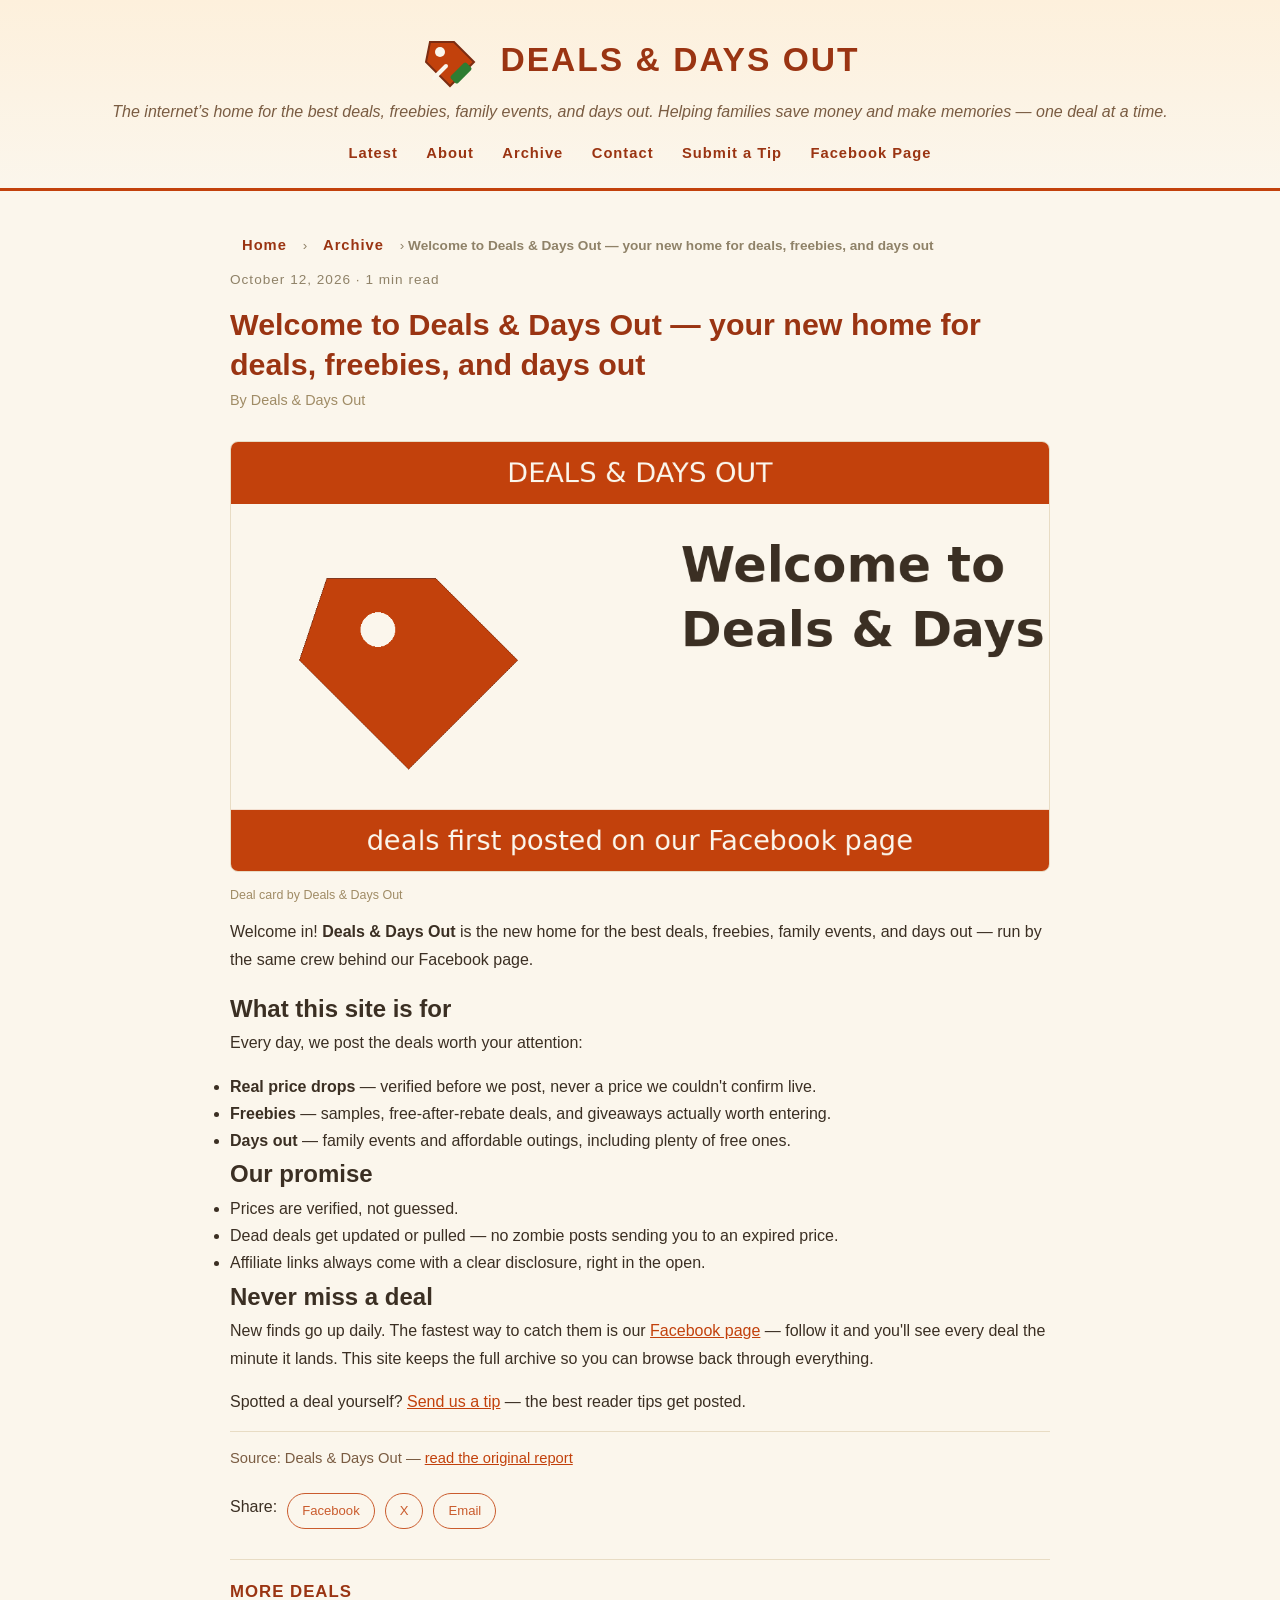
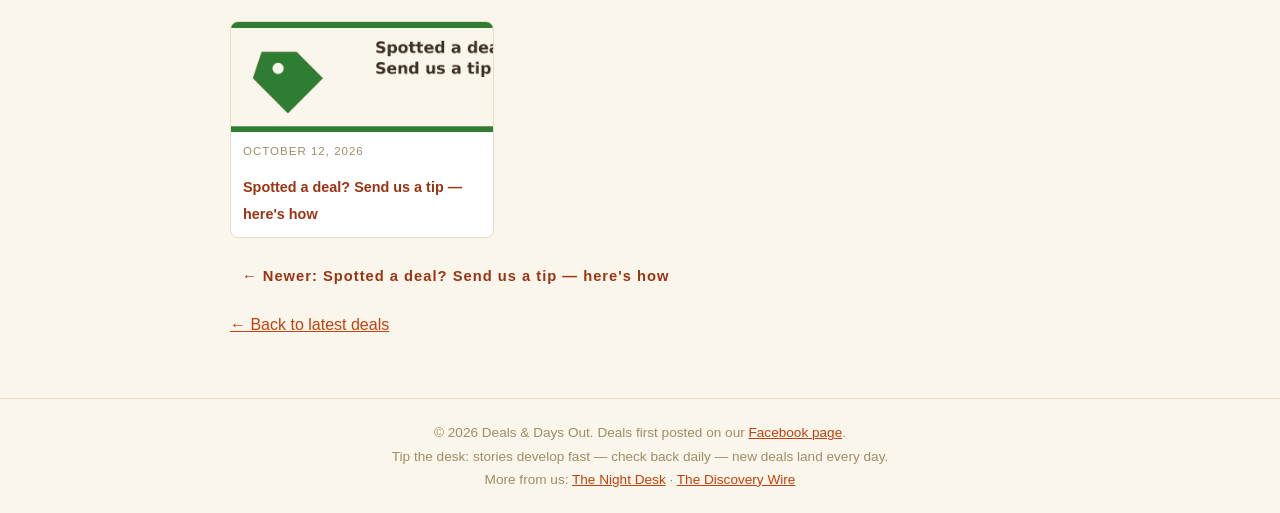
<file: articles/welcome-to-deals-and-days-out.html>
<!DOCTYPE html>
<html lang="en">
<head>
<meta charset="utf-8">
<meta name="viewport" content="width=device-width,initial-scale=1">
<meta name="theme-color" content="#9a3412">
<link rel="icon" href="data:image/svg+xml,%3Csvg xmlns='http://www.w3.org/2000/svg' viewBox='0 0 64 64'%3E%3Crect width='64' height='64' rx='12' fill='%239a3412'/%3E%3Ctext x='32' y='42' font-size='32' text-anchor='middle' fill='%23ffffff' font-family='Georgia,serif' font-weight='bold'%3ED%3C/text%3E%3C/svg%3E">
<title>Welcome to Deals &amp; Days Out — your new home for deals, freebies, and days out &mdash; Deals & Days Out</title>
<meta name="description" content="We&#x27;re officially open! Here&#x27;s what Deals &amp; Days Out is, what you&#x27;ll find here, and how to never miss a deal.">
<link rel="canonical" href="https://midnightmichigan.github.io/deals-and-days-out/articles/welcome-to-deals-and-days-out.html">
<link rel="alternate" type="application/rss+xml" href="https://midnightmichigan.github.io/deals-and-days-out/feed.xml">
<meta property="og:type" content="article">
<meta property="og:site_name" content="Deals &amp; Days Out">
<meta property="og:title" content="Welcome to Deals &amp; Days Out — your new home for deals, freebies, and days out">
<meta property="og:description" content="We&#x27;re officially open! Here&#x27;s what Deals &amp; Days Out is, what you&#x27;ll find here, and how to never miss a deal.">
<meta property="og:url" content="https://midnightmichigan.github.io/deals-and-days-out/articles/welcome-to-deals-and-days-out.html">
<meta property="og:image" content="https://midnightmichigan.github.io/deals-and-days-out/assets/img/welcome-deals-card.png">
<meta property="og:image:alt" content="Welcome to Deals &amp; Days Out — your new home for deals, freebies, and days out">
<meta property="article:published_time" content="2026-10-12">
<meta name="twitter:card" content="summary_large_image">
<meta name="twitter:title" content="Welcome to Deals &amp; Days Out — your new home for deals, freebies, and days out">
<meta name="twitter:description" content="We&#x27;re officially open! Here&#x27;s what Deals &amp; Days Out is, what you&#x27;ll find here, and how to never miss a deal.">
<meta name="twitter:image" content="https://midnightmichigan.github.io/deals-and-days-out/assets/img/welcome-deals-card.png">
<script type="application/ld+json">{"@context": "https://schema.org", "@type": "NewsArticle", "headline": "Welcome to Deals & Days Out — your new home for deals, freebies, and days out", "description": "We're officially open! Here's what Deals & Days Out is, what you'll find here, and how to never miss a deal.", "url": "https://midnightmichigan.github.io/deals-and-days-out/articles/welcome-to-deals-and-days-out.html", "datePublished": "2026-10-12", "dateModified": "2026-10-12", "mainEntityOfPage": {"@type": "WebPage", "@id": "https://midnightmichigan.github.io/deals-and-days-out/articles/welcome-to-deals-and-days-out.html"}, "author": {"@type": "Organization", "name": "Deals & Days Out", "url": "https://midnightmichigan.github.io/deals-and-days-out/", "sameAs": ["https://www.facebook.com/profile.php?id=61581371415658"]}, "isAccessibleForFree": true, "publisher": {"@type": "Organization", "name": "Deals & Days Out", "url": "https://midnightmichigan.github.io/deals-and-days-out/"}, "image": ["https://midnightmichigan.github.io/deals-and-days-out/assets/img/welcome-deals-card.png"]}</script>
<script type="application/ld+json">{"@context": "https://schema.org", "@type": "BreadcrumbList", "itemListElement": [{"@type": "ListItem", "position": 1, "name": "Home", "item": "https://midnightmichigan.github.io/deals-and-days-out/"}, {"@type": "ListItem", "position": 2, "name": "Archive", "item": "https://midnightmichigan.github.io/deals-and-days-out/archive.html"}, {"@type": "ListItem", "position": 3, "name": "Welcome to Deals & Days Out — your new home for deals, freebies, and days out", "item": "https://midnightmichigan.github.io/deals-and-days-out/articles/welcome-to-deals-and-days-out.html"}]}</script>
<link rel="stylesheet" href="../assets/css/style.css">
</head>
<body>
<a class="skip" href="#main">Skip to content</a>
<header class="top">
<!-- AD SLOT: leaderboard -->
<div class="brand">
<svg viewBox="0 0 64 64" aria-hidden="true"><path d="M10 14 L34 14 L54 34 L30 58 L6 34 Z" fill="#c2410c"/><path d="M10 14 L34 14 L54 34 L30 58 L6 34 Z" fill="none" stroke="#7c2d12" stroke-width="2"/><circle cx="20" cy="24" r="5" fill="#fbf6ec"/><path d="M14 50 L26 38" stroke="#fbf6ec" stroke-width="4" stroke-linecap="round"/><rect x="30" y="40" width="22" height="10" rx="2" fill="#2e7d32" transform="rotate(-45 41 45)"/></svg>
<h1>DEALS &amp; DAYS OUT</h1>
</div>
<p class="tagline">The internet’s home for the best deals, freebies, family events, and days out. Helping families save money and make memories — one deal at a time.</p>
<nav><a href="../index.html">Latest</a> <a href="../about.html">About</a> <a href="../archive.html">Archive</a> <a href="../contact.html">Contact</a> <a href="../tip.html">Submit a Tip</a> <a href="https://www.facebook.com/profile.php?id=61581371415658">Facebook Page</a></nav>
</header>
<main id="main"><!-- AD SLOT: in-article-top -->
<article class="story">
<nav class="crumbs" aria-label="Breadcrumb"><a href="../index.html">Home</a> &rsaquo; <a href="../archive.html">Archive</a> &rsaquo; <span aria-current="page">Welcome to Deals &amp; Days Out — your new home for deals, freebies, and days out</span></nav>
<p class="date" style="color:#8f8268;font-size:.85rem;letter-spacing:1px">October 12, 2026 &middot; 1 min read</p>
<h1>Welcome to Deals &amp; Days Out — your new home for deals, freebies, and days out</h1>
<p class="byline">By Deals & Days Out</p>
<img class="hero" decoding="async" src="../assets/img/welcome-deals-card.png" alt="Welcome to Deals &amp; Days Out — your new home for deals, freebies, and days out"><p class="img-credit">Deal card by Deals &amp; Days Out</p>
<p>Welcome in! <strong>Deals &amp; Days Out</strong> is the new home for the best deals, freebies, family events, and days out — run by the same crew behind our Facebook page.</p>
<h2>What this site is for</h2>
<p>Every day, we post the deals worth your attention:</p>
<ul>
<li><strong>Real price drops</strong> — verified before we post, never a price we couldn&#x27;t confirm live.</li>
<li><strong>Freebies</strong> — samples, free-after-rebate deals, and giveaways actually worth entering.</li>
<li><strong>Days out</strong> — family events and affordable outings, including plenty of free ones.</li>
</ul>
<h2>Our promise</h2>
<ul>
<li>Prices are verified, not guessed.</li>
<li>Dead deals get updated or pulled — no zombie posts sending you to an expired price.</li>
<li>Affiliate links always come with a clear disclosure, right in the open.</li>
</ul>
<h2>Never miss a deal</h2>
<p>New finds go up daily. The fastest way to catch them is our <a href="https://www.facebook.com/profile.php?id=61581371415658">Facebook page</a> — follow it and you&#x27;ll see every deal the minute it lands. This site keeps the full archive so you can browse back through everything.</p>
<p>Spotted a deal yourself? <a href="submit-a-deal-tip.html">Send us a tip</a> — the best reader tips get posted.</p>
<!-- AD SLOT: in-article-bottom -->
<p class="source-line">Source: Deals &amp; Days Out &mdash; <a href="https://midnightmichigan.github.io/deals-and-days-out/">read the original report</a></p>
<div class="share"><span>Share:</span><a href="https://www.facebook.com/sharer/sharer.php?u=https%3A%2F%2Fmidnightmichigan.github.io%2Fdeals-and-days-out%2Farticles%2Fwelcome-to-deals-and-days-out.html" target="_blank" rel="noopener">Facebook</a><a href="https://twitter.com/intent/tweet?url=https%3A%2F%2Fmidnightmichigan.github.io%2Fdeals-and-days-out%2Farticles%2Fwelcome-to-deals-and-days-out.html&text=Welcome%20to%20Deals%20%26%20Days%20Out%20%E2%80%94%20your%20new%20home%20for%20deals%2C%20freebies%2C%20and%20days%20out" target="_blank" rel="noopener">X</a><a href="mailto:?subject=Welcome%20to%20Deals%20%26%20Days%20Out%20%E2%80%94%20your%20new%20home%20for%20deals%2C%20freebies%2C%20and%20days%20out&body=https%3A%2F%2Fmidnightmichigan.github.io%2Fdeals-and-days-out%2Farticles%2Fwelcome-to-deals-and-days-out.html">Email</a></div>
<aside class="related"><h3>MORE DEALS</h3><div class="related-grid"><div class="related-card"><img src="../assets/img/submit-tip-card.png" alt="" loading="lazy" decoding="async"><div class="rt">
<p class="rdate">October 12, 2026</p>
<a href="submit-a-deal-tip.html">Spotted a deal? Send us a tip — here&#x27;s how</a></div></div></div></aside>
<nav class="prevnext"><a href="submit-a-deal-tip.html">&larr; Newer: Spotted a deal? Send us a tip — here&#x27;s how</a></nav>
<a class="back" href="../index.html">&larr; Back to latest deals</a>
</article></main>
<footer>
<!-- AD SLOT: footer -->
<p>&copy; 2026 Deals &amp; Days Out. Deals first posted on our <a href="https://www.facebook.com/profile.php?id=61581371415658">Facebook page</a>.</p>
<p>Tip the desk: stories develop fast &mdash; check back daily — new deals land every day.</p>
<p>More from us: <a href="https://midnightmichigan.github.io/night-desk/">The Night Desk</a> &middot; <a href="https://midnightmichigan.github.io/discovery-wire/">The Discovery Wire</a></p>
</footer>
</body>
</html>
</file>
<file: assets/css/style.css>
.skip{position:absolute;left:-9999px;top:0}.skip:focus{left:8px;top:8px;background:#fff;color:#000;padding:8px 12px;z-index:20}
*{box-sizing:border-box;margin:0;padding:0}
body{background:#fbf6ec;color:#3b2f23;font-family:-apple-system,'Segoe UI',Helvetica,Arial,sans-serif;line-height:1.7}
a{color:#c2410c}
header.top{border-bottom:3px solid #c2410c;padding:28px 20px 22px;text-align:center;background:linear-gradient(180deg,#fdf0dc,#fbf6ec)}
.brand{display:flex;align-items:center;justify-content:center;gap:16px}
.brand svg{width:64px;height:64px;flex:none}
.brand h1{font-size:2.1rem;letter-spacing:2px;color:#9a3412;font-weight:800}
.tagline{color:#7a5c42;font-style:italic;margin-top:6px;font-size:1rem}
nav{margin-top:14px}
nav a{color:#9a3412;text-decoration:none;margin:0 12px;letter-spacing:1px;font-size:.92rem;font-weight:600}
nav a:hover{color:#c2410c;text-decoration:underline}
main{max-width:860px;margin:0 auto;padding:28px 20px 60px}
.feed-card{display:flex;gap:18px;background:#ffffff;border:1px solid #e8dcc4;border-radius:10px;overflow:hidden;margin-bottom:22px;box-shadow:0 1px 3px rgba(154,52,18,.08)}
.feed-card img{width:230px;min-width:230px;object-fit:cover;align-self:stretch}
.feed-card .txt{padding:18px 18px 18px 0}
.feed-card .date{color:#a08c66;font-size:.82rem;letter-spacing:1px;text-transform:uppercase}
.feed-card h2{font-size:1.3rem;margin:6px 0;color:#9a3412;line-height:1.35}
.feed-card h2 a{color:#9a3412;text-decoration:none}
.feed-card h2 a:hover{text-decoration:underline}
.feed-card p.dek{color:#6b5844;font-size:.98rem;margin-top:6px}
.feed-card a.read{display:inline-block;margin-top:10px;font-size:.9rem;letter-spacing:1px;font-weight:700}
.deal-badge{display:inline-block;background:#2e7d32;color:#fff;font-size:.72rem;font-weight:700;letter-spacing:1px;padding:2px 10px;border-radius:20px;margin-bottom:6px}
article.story h1{font-size:1.9rem;color:#9a3412;line-height:1.3;margin:10px 0 4px}
.byline{color:#a08c66;font-size:.9rem;margin-bottom:18px}
article.story img.hero{width:100%;border-radius:8px;border:1px solid #e8dcc4;margin:14px 0 4px}
.img-credit{color:#a08c66;font-size:.78rem;margin-bottom:14px}
article.story p{margin:0 0 1em}
article.story blockquote{border-left:3px solid #c2410c;padding:6px 16px;margin:1em 0;color:#6b5844;font-style:italic}
.source-line{margin-top:26px;padding-top:14px;border-top:1px solid #e8dcc4;color:#7a5c42;font-size:.92rem}
.related{margin-top:30px;padding-top:18px;border-top:1px solid #e8dcc4}
.related h3{color:#9a3412;font-size:1.05rem;letter-spacing:1px;margin-bottom:14px}
.related-grid{display:grid;grid-template-columns:repeat(3,1fr);gap:14px}
.related-card{background:#ffffff;border:1px solid #e8dcc4;border-radius:8px;overflow:hidden}
.related-card img{width:100%;height:110px;object-fit:cover;display:block}
.related-card .rt{padding:10px 12px}
.related-card .rt .rdate{color:#a08c66;font-size:.72rem;letter-spacing:1px;text-transform:uppercase}
.related-card .rt a{color:#9a3412;text-decoration:none;font-size:.9rem;line-height:1.4;font-weight:600}
.related-card .rt a:hover{text-decoration:underline}
.back{display:inline-block;margin-top:22px}
.share{display:flex;gap:10px;flex-wrap:wrap;margin:22px 0 6px}
.share a{border:1px solid currentColor;border-radius:999px;padding:6px 14px;font-size:.82rem;text-decoration:none;opacity:.85}
.share a:hover{opacity:1;text-decoration:underline}
.crumbs{font-size:.85rem;margin-bottom:10px;color:#8f8268}
.crumbs a{text-decoration:none}
.crumbs a:hover{text-decoration:underline}
.crumbs [aria-current]{font-weight:600}
.prevnext{display:flex;justify-content:space-between;gap:14px;margin-top:26px}
.prevnext .pn-next{margin-left:auto;text-align:right}
.archive h2{margin:24px 0 8px}
.archive ul{margin:0 0 1em 1.2em}
.archive li{margin-bottom:4px}
.about h1{color:#9a3412;margin-bottom:12px}
.about p{margin-bottom:1em}
footer{border-top:1px solid #e8dcc4;text-align:center;padding:22px;color:#a08c66;font-size:.85rem}
@media(max-width:640px){.feed-card{flex-direction:column}.feed-card img{width:100%;min-width:0}.related-grid{grid-template-columns:1fr}}
</file>
